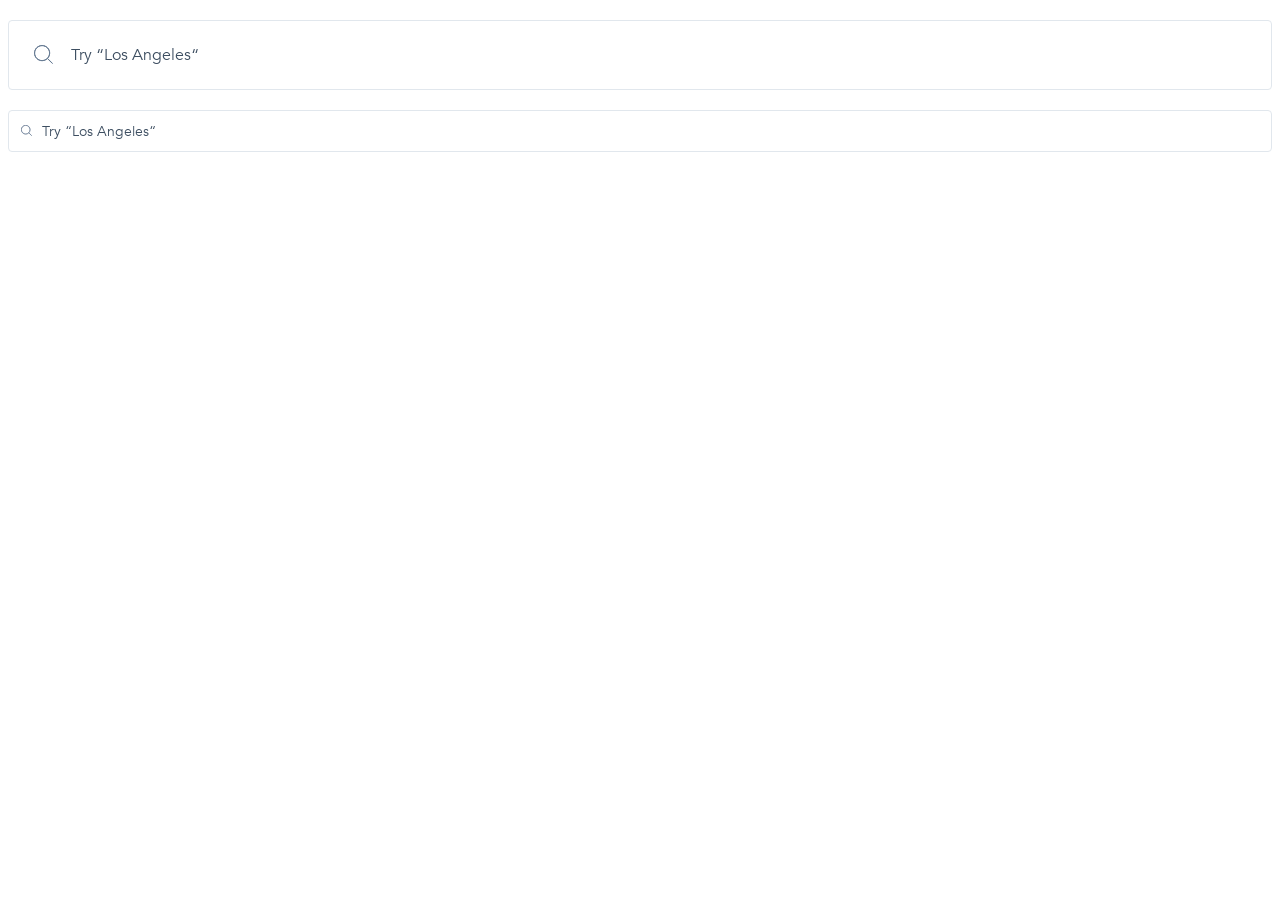
<file: index.html>
<!doctype html><html lang="en"><head><meta charset="utf-8"><meta name="viewport" content="width=device-width, user-scalable=no, initial-scale=1.0, maximum-scale=1.0, minimum-scale=1.0"><meta http-equiv="X-UA-Compatible" content="ie=edge"><title>Document</title><link rel="stylesheet" href="index.be9760c4.css"></head><body> <form action="search" data-qa="big" class="big-search"> <div class="search-big__wrapper"> <input class="search-big" type="text" data-qa="keypress" placeholder="Try “Los Angeles“"> <div class="search-big__icon"></div> </div> </form> <form action="search" data-qa="small" class="small-search"> <div class="search-small__wrapper"> <input class="search-small" type="text" placeholder="Try “Los Angeles“"> <div class="search-small__icon"></div> </div> </form> </body></html>
</file>
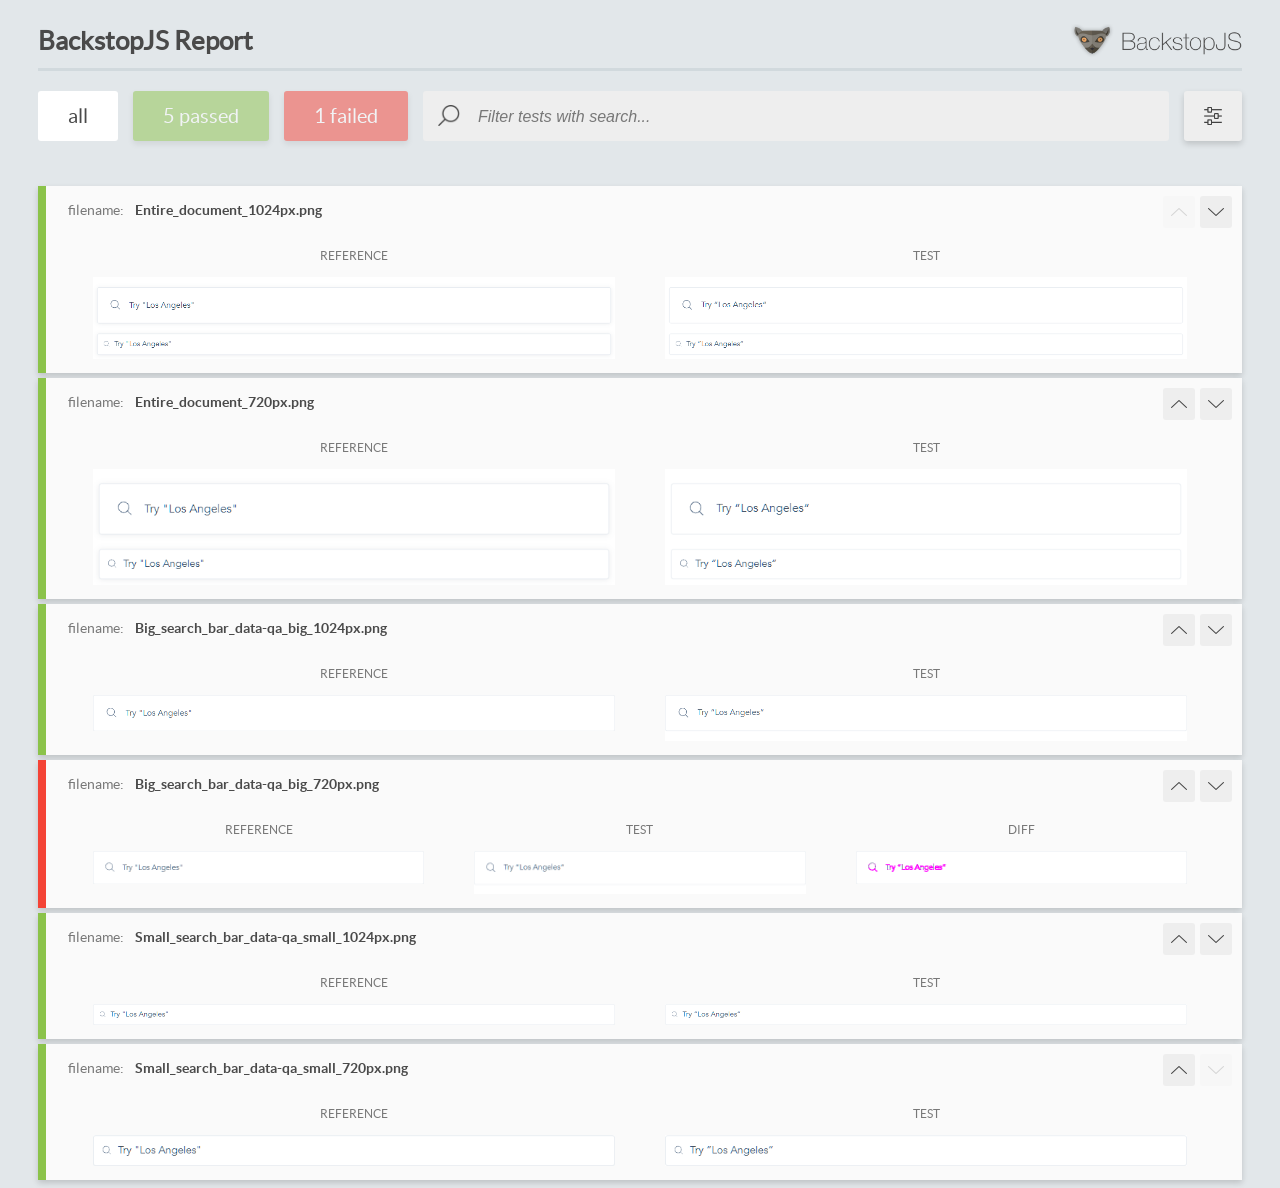
<file: report/html_report/index.html>
<!DOCTYPE html>
<html>
  <head>
    <meta charset="utf-8">
    <!-- Disable Cache -->
    <meta http-equiv="Cache-Control" content="no-cache, no-store, must-revalidate">
    <meta http-equiv="Pragma" content="no-cache">
    <meta http-equiv="Expires" content="0">

    <title>BackstopJS Report</title>

    <style>
      @font-face {
          font-family: 'latoregular';
          src: url('./assets/fonts/lato-regular-webfont.woff2') format('woff2'),
              url('./assets/fonts/lato-regular-webfont.woff') format('woff');
          font-weight: 400;
          font-style: normal;
      }
      @font-face {
          font-family: 'latobold';
          src: url('./assets/fonts/lato-bold-webfont.woff2') format('woff2'),
              url('./assets/fonts/lato-bold-webfont.woff') format('woff');
          font-weight: 700;
          font-style: normal;
      }

      .ReactModal__Body--open {
          overflow: hidden;
      }
      .ReactModal__Body--open .header {
        display: none;
      }

    </style>
  </head>
  <body style="background-color: #E2E7EA">
    <div id="root">

    </div>
    <script>
      function report (report) { // eslint-disable-line no-unused-vars
        window.tests = report;
      }
    </script>
    <script src="config.js"></script>
    <script src="index_bundle.js"></script>
  </body>
</html>
</file>
<file: index.be9760c4.css>
@font-face{font-family:Avenir1;src:url(Avenir-Book.657c3568.ttf)format("truetype");font-weight:300;font-style:normal}@font-face{font-family:Avenir1;src:url(Avenir-Heavy.01d9ab74.ttf)format("truetype");font-weight:700;font-style:normal}body{margin-top:20px;font-family:Avenir1,sans-serif;font-weight:300}.search-big__wrapper{width:100%;position:relative}.search-big{box-sizing:border-box;border:1px solid #e1e7ed;border-radius:4px;width:100%;height:70px;margin-bottom:20px;padding-top:2px;padding-left:62px;line-height:normal}.search-big:hover{background:#fff;box-shadow:0 3px 8px #3d4e6133}.search-big:focus{color:#3d4e61;text-shadow:0 4px 4px #00000040;border:1px solid #e1e7ed;outline:none;font-size:16px;font-weight:900;box-shadow:0 4px 4px #00000040}.search-big::placeholder{color:#3d4e61;font-family:Avenir1,sans-serif;font-size:16px;font-weight:300}.search-big__icon{background-image:url(Search.ccd3c07b.svg);background-repeat:no-repeat;width:19px;height:19px;position:absolute;top:25px;left:26px}.search-small__wrapper{width:100%;position:relative}.search-small{box-sizing:border-box;border:1px solid #e1e7ed;border-radius:4px;width:100%;height:42px;padding-left:33px}.search-small:hover{background:#fff;box-shadow:0 3px 8px #3d4e6133}.search-small:focus{box-shadow:none;color:#3d4e61;outline:none;font-size:14px;font-weight:900}.search-small::placeholder{color:#3d4e61;font-family:Avenir1,sans-serif;font-size:14px;font-weight:300}.search-small__icon{background-image:url(Search.ccd3c07b.svg);background-repeat:no-repeat;background-size:cover;width:11px;height:11px;position:absolute;top:15px;left:13px}
/*# sourceMappingURL=index.be9760c4.css.map */
</file>
